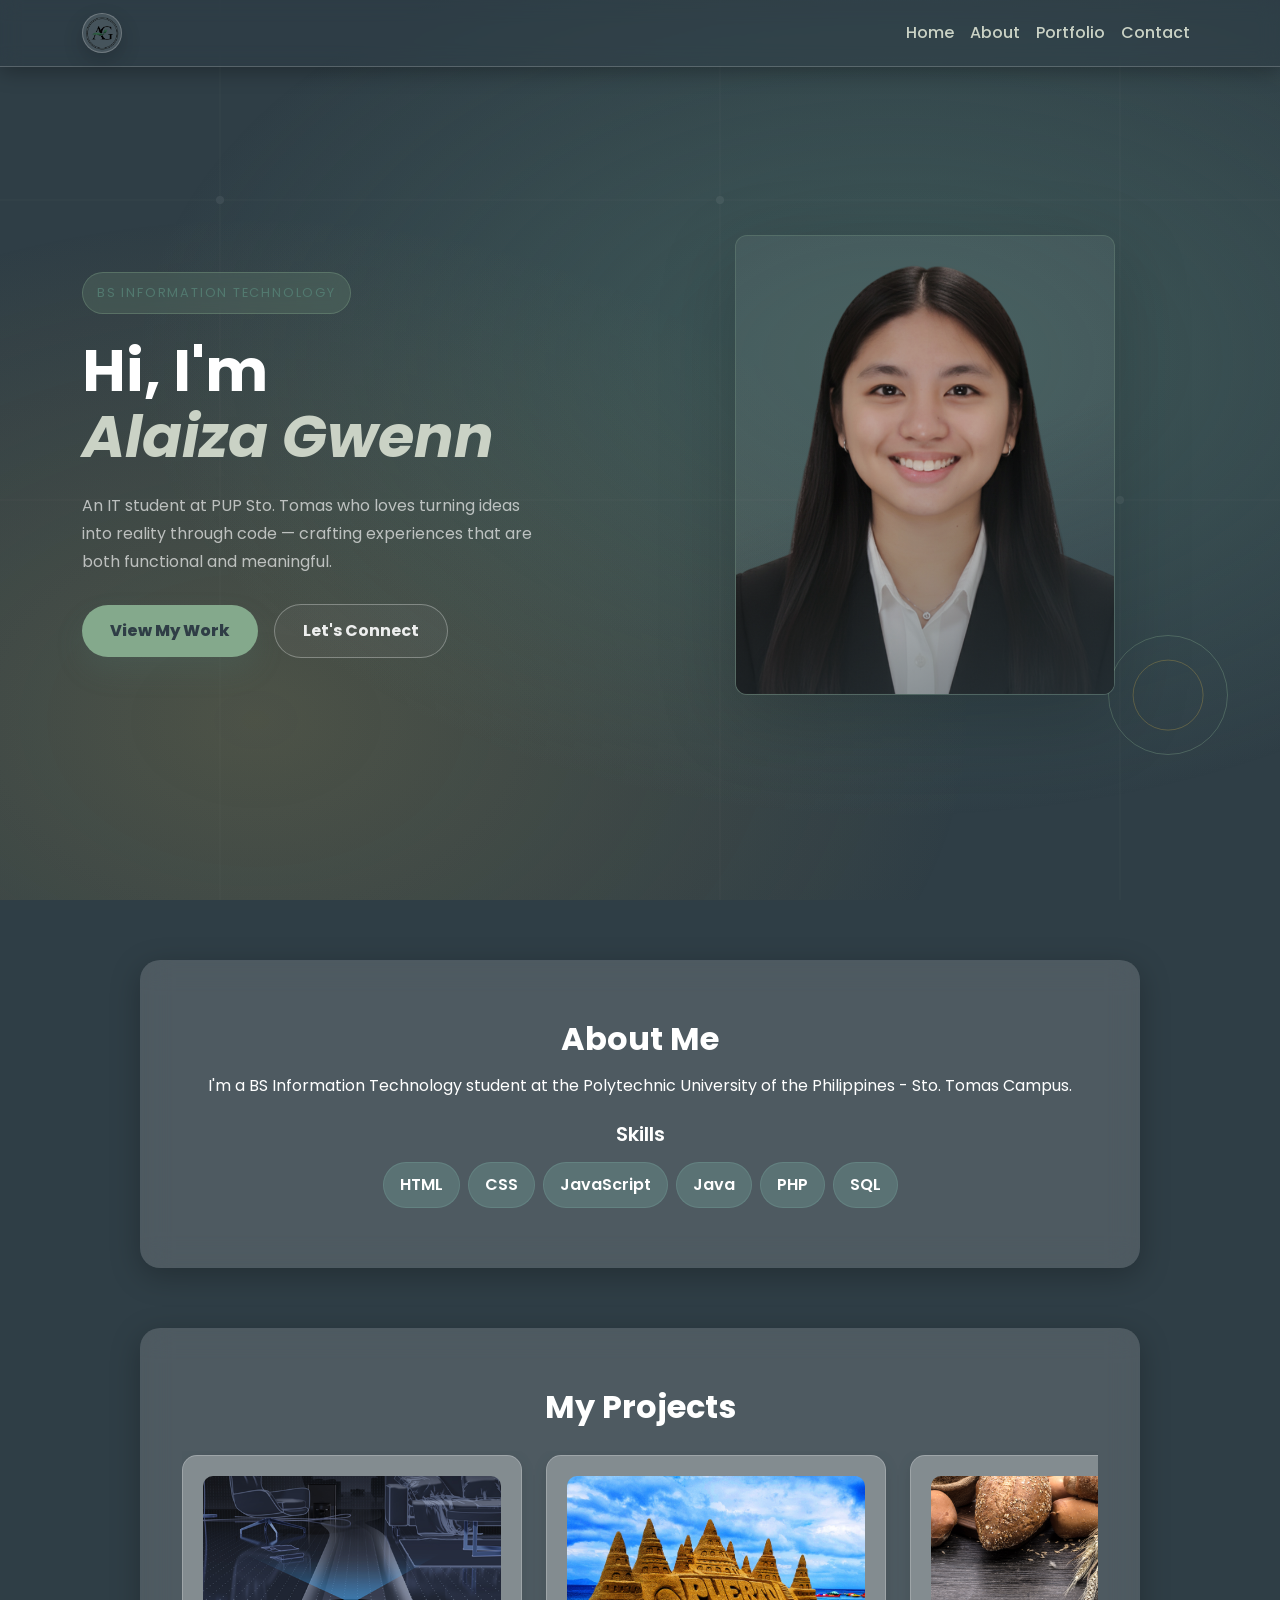
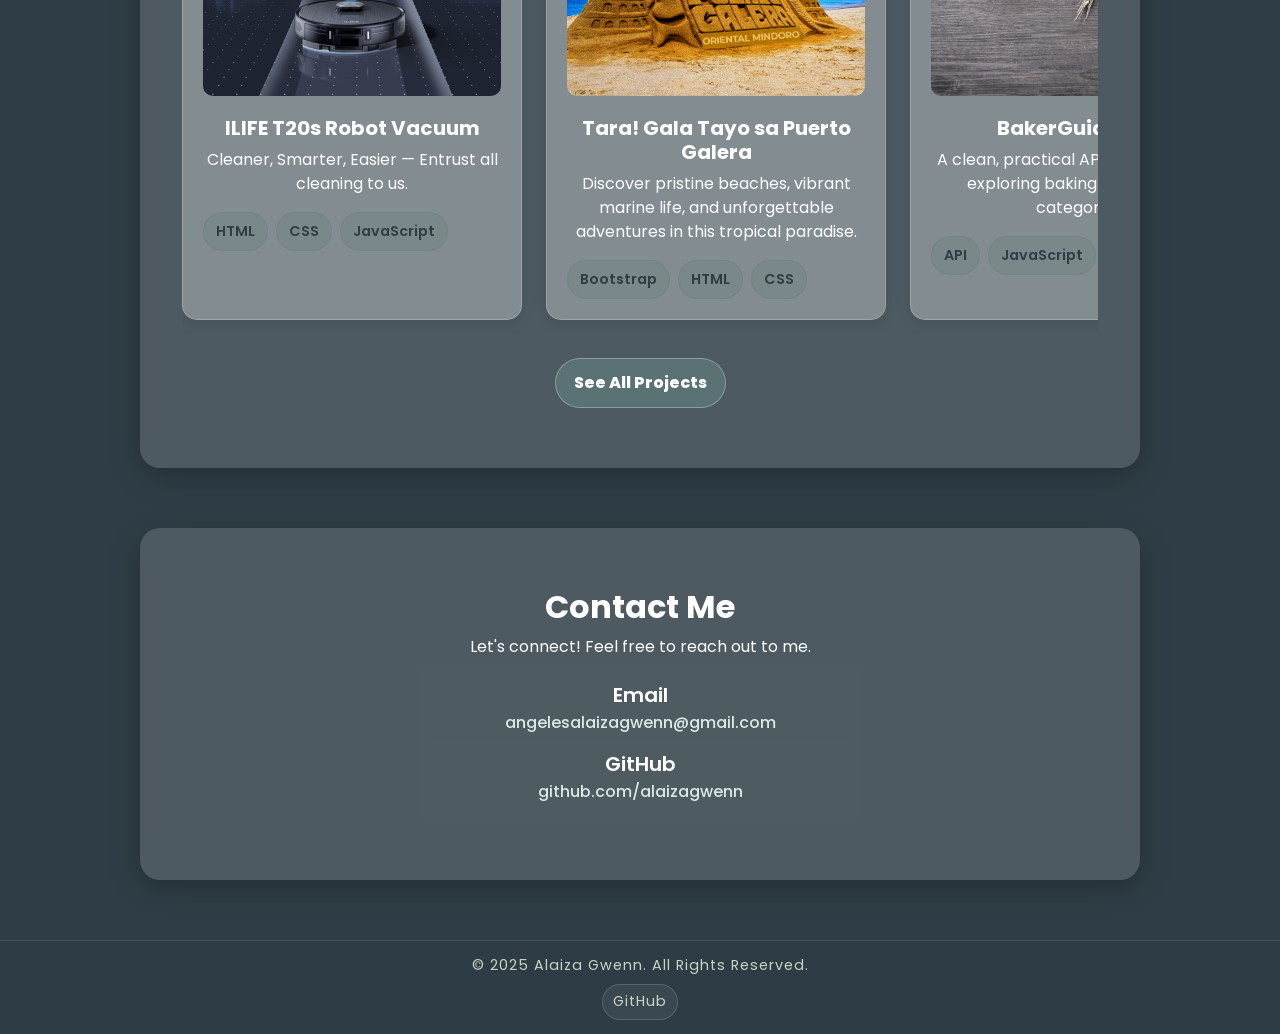
<file: index.html>
<!DOCTYPE html>
<html lang="en">
<head>
  <meta charset="UTF-8" />
  <meta name="viewport" content="width=device-width, initial-scale=1.0" />
  <title>Alaiza Gwenn | Portfolio</title>

  <link rel="preconnect" href="https://fonts.googleapis.com">
  <link rel="preconnect" href="https://fonts.gstatic.com" crossorigin>
  <link href="https://fonts.googleapis.com/css2?family=Poppins:wght@300;400;500;600;700&display=swap" rel="stylesheet">
  <link href="https://cdn.jsdelivr.net/npm/bootstrap@5.3.3/dist/css/bootstrap.min.css" rel="stylesheet">

  <style>
    :root {
      --sage: #CAD2C5;
      --sage-2: #84A98C;
      --accent: #52796F;
      --dark: #2F3E46;
    }

    html { scroll-behavior: smooth; scroll-padding-top: 90px; }

    body {
      font-family: 'Poppins', sans-serif;
      margin: 0;
      color: #2F3E46;
      overflow-x: hidden;
      min-height: 100vh;
      background:
        radial-gradient(ellipse at 70% 40%, rgba(82,121,111,0.25) 0%, rgba(47,62,70,0) 60%),
        radial-gradient(ellipse at 20% 80%, rgba(201,168,76,0.10) 0%, rgba(47,62,70,0) 50%),
        #2F3E46;
      background-attachment: fixed;
    }

    .global-bg {
      position: fixed; inset: 0; z-index: 0; pointer-events: none;
      background:
        radial-gradient(ellipse at 70% 40%, rgba(82,121,111,0.28) 0%, rgba(47,62,70,0) 60%),
        radial-gradient(ellipse at 20% 80%, rgba(201,168,76,0.10) 0%, rgba(47,62,70,0) 50%);
    }
    .global-lines {
      position: fixed; inset: 0; z-index: 0;
      opacity: 0.07; pointer-events: none; overflow: hidden;
    }
    .global-lines svg { width: 100%; height: 100%; }



    /* ── NAVBAR ── */
    .navbar-glass {
      background: rgba(47,62,70,0.4) !important;
      backdrop-filter: blur(10px); -webkit-backdrop-filter: blur(10px);
      border-bottom: 1px solid rgba(255,255,255,0.2);
      box-shadow: 0 4px 20px rgba(0,0,0,0.3);
    }
    .navbar-glass .nav-link {
      color: var(--sage) !important; font-weight: 500;
      transition: color 0.25s ease, transform 0.25s ease;
      border-radius: 999px; padding: 0.45rem 0.75rem;
    }
    .navbar-glass .nav-link:hover { color: #ffffff !important; transform: translateY(-1px); }
    .logo-circle {
      width: 40px; height: 40px; border-radius: 999px; overflow: hidden;
      border: 1px solid rgba(255,255,255,0.22); background: rgba(255,255,255,0.12);
      display: flex; align-items: center; justify-content: center;
      box-shadow: 0 8px 20px rgba(0,0,0,0.18);
    }
    .logo-circle img { width: 100%; height: 100%; object-fit: cover; }

    /* ── SECTION PANEL ── */
    .section-panel {
      background: rgba(255,255,255,0.15);
      border-radius: 20px; backdrop-filter: blur(15px); -webkit-backdrop-filter: blur(15px);
      box-shadow: 0 8px 30px rgba(0,0,0,0.25);
      margin: 60px auto; width: 85%; max-width: 1000px;
      padding: 60px 30px; text-align: center; color: white;
      position: relative; z-index: 2;
    }

    /* ── HERO ── */
    .hero-section {
      min-height: 100vh; display: flex; align-items: center;
      padding: 120px 0 90px; text-align: left;
      position: relative; overflow: hidden; color: #ffffff;
      z-index: 2;
    }
    .hero-kicker {
      display: inline-flex; align-items: center; gap: 10px;
      font-size: 0.8rem; letter-spacing: 0.14em; text-transform: uppercase;
      color: var(--accent); background: rgba(132,169,140,0.18);
      border: 1px solid rgba(132,169,140,0.35); border-radius: 999px;
      padding: 10px 14px; backdrop-filter: blur(8px);
    }
    .hero-h1 { font-size: clamp(2.6rem, 4.6vw, 4.0rem); line-height: 1.12; margin-bottom: 22px; font-weight: 800; }
    .hero-h1 em { font-style: italic; color: var(--sage); }
    .hero-sub { font-size: 1rem; color: rgba(255,255,255,0.65); line-height: 1.75; max-width: 460px; margin-bottom: 28px; }
    .hero-cta { display: flex; gap: 16px; flex-wrap: wrap; align-items: center; }

    .hero-btn-primary {
      background: var(--sage-2); color: var(--dark); padding: 14px 28px;
      border-radius: 999px; font-weight: 800; text-decoration: none;
      transition: transform 0.2s ease, box-shadow 0.2s ease, background 0.2s ease;
      box-shadow: 0 14px 28px rgba(82,121,111,0.20);
    }
    .hero-btn-primary:hover { background: #a8d5b5; transform: translateY(-2px); box-shadow: 0 22px 50px rgba(82,121,111,0.30); }
    .hero-btn-outline {
      border: 1px solid rgba(255,255,255,0.30); color: rgba(255,255,255,0.9);
      padding: 14px 28px; border-radius: 999px; font-weight: 700; text-decoration: none;
      transition: border-color 0.2s ease, transform 0.2s ease, background 0.2s ease;
      background: rgba(255,255,255,0.04);
    }
    .hero-btn-outline:hover { border-color: var(--sage-2); background: rgba(76,175,120,0.08); transform: translateY(-2px); }

    .hero-image-wrap {
      position: relative; width: 100%;
      display: flex; align-items: center; justify-content: center; min-height: 520px;
    }
    .hero-stats {
      position: absolute; top: -20px; left: -50px;
      background: rgba(47,62,70,0.85); backdrop-filter: blur(12px);
      border: 1px solid rgba(132,169,140,0.25); border-radius: 12px; padding: 16px 20px; z-index: 2;
    }
    .hero-stats-num   { font-size: 1.8rem; color: var(--sage-2); line-height: 1; font-weight: 800; }
    .hero-stats-label { margin-top: 4px; font-size: 0.72rem; color: rgba(255,255,255,0.55); letter-spacing: 0.06em; text-transform: uppercase; font-weight: 600; }

    .hero-img-frame {
      width: 380px; height: 460px; border-radius: 12px; overflow: hidden;
      position: relative; border: 1px solid rgba(132,169,140,0.25);
      background: rgba(255,255,255,0.06); box-shadow: 0 22px 80px rgba(0,0,0,0.20); z-index: 1;
    }
    .hero-img-frame img {
      width: 100%; height: 100%; object-fit: cover;
      filter: saturate(0.85) brightness(0.92);
      transition: filter 0.4s ease, transform 0.6s ease; display: block;
    }
    .hero-img-frame:hover img { filter: saturate(1) brightness(1); transform: scale(1.04); }
    .hero-img-frame::after {
      content: ''; position: absolute; inset: 0;
      background: linear-gradient(160deg, transparent 50%, rgba(47,62,70,0.6) 100%); pointer-events: none;
    }

    .hero-deco-ring {
      position: absolute; width: 120px; height: 120px;
      border: 1px solid rgba(132,169,140,0.35); border-radius: 50%;
      bottom: -30px; right: -30px;
      z-index: 0;
    }
    .hero-deco-ring::before {
      content: ''; position: absolute; top: 50%; left: 50%; transform: translate(-50%,-50%);
      width: 60%; height: 60%; border-radius: 50%; border: 1px solid rgba(201,168,76,0.30);
    }

    .scroll-indicator {
      position: absolute; bottom: 40px; left: 50%; transform: translateX(-50%);
      display: flex; flex-direction: column; align-items: center; gap: 8px;
      color: rgba(255,255,255,0.4); font-size: 0.7rem;
      letter-spacing: 0.1em; text-transform: uppercase; z-index: 3; pointer-events: none;
    }
    .scroll-line {
      width: 1px; height: 50px;
      background: linear-gradient(to bottom, rgba(132,169,140,0.7), transparent);
    }

    /* ── SKILLS ── */
    .skill-pill {
      display: inline-flex; align-items: center; justify-content: center;
      padding: 10px 16px; border-radius: 999px;
      border: 1px solid rgba(121, 174, 161, 0.28); background: rgba(152, 218, 202, 0.18);
      color: white; font-weight: 600; user-select: none;
      transition: transform 0.2s ease, background 0.2s ease;
    }
    .skill-pill:hover { transform: translateY(-2px); background: rgba(82,121,111,0.24); }

    /* ── PROJECT CARDS ── */
    .project-link { text-decoration: none; color: inherit; }
    .project-card {
      background: rgba(255,255,255,0.3); border-radius: 15px; overflow: hidden;
      box-shadow: 0 4px 15px rgba(0,0,0,0.1); border: 1px solid rgba(255,255,255,0.22);
      transition: transform 0.25s ease, box-shadow 0.25s ease, border-color 0.25s ease; height: 100%;
    }
    .project-card:hover { transform: translateY(-7px); box-shadow: 0 12px 30px rgba(0,0,0,0.2); border-color: rgba(255,255,255,0.35); }
    .project-img {
      width: calc(100% - 40px); height: 220px; object-fit: cover; display: block;
      border-radius: 10px; margin: 20px auto; transition: transform 0.35s ease;
    }
    .project-card:hover .project-img { transform: scale(1.04); }
    .project-body { padding: 0 20px 20px 20px; }

    .projects-scroll { overflow-x: auto; overflow-y: hidden; -webkit-overflow-scrolling: touch; scroll-snap-type: x mandatory; padding-bottom: 10px; }
    .projects-scroll::-webkit-scrollbar { height: 8px; }
    .projects-scroll::-webkit-scrollbar-thumb { background: rgba(47,62,70,0.25); border-radius: 999px; }
    .projects-row { display: flex; gap: 24px; align-items: stretch; padding: 4px 6px; min-width: 100%; }
    .project-slide { flex: 0 0 auto; width: 340px; scroll-snap-align: start; }

    .project-badge {
      display: inline-block; padding: 8px 12px; border-radius: 999px;
      background: rgba(82,121,111,0.18); border: 1px solid rgba(82,121,111,0.28);
      color: var(--dark); font-weight: 600; font-size: 0.9rem;
    }
    .btn-soft {
      background: rgba(152, 218, 202, 0.18); border: 1px solid rgba(202,210,197,0.45);
      color: white; border-radius: 999px; font-weight: 800; padding: 12px 18px;
      transition: transform 0.2s ease, box-shadow 0.2s ease, background 0.2s ease;
      text-decoration: none; display: inline-block;
    }
    .btn-soft:hover { transform: translateY(-2px); background: rgba(202,210,197,0.35); box-shadow: 0 10px 20px rgba(0,0,0,0.18); color: white; }

    /* ── CONTACT ── */
.contact-link {
  color: #d8e9e4;
  text-decoration: none;
  font-weight: 500;
}

.contact-link:hover {
  text-decoration: underline;
  color: #d8e9e4;
}

.site-footer {
  padding: 20px 0;
  text-align: center;
}

.footer-social a {
  margin: 0 10px;
  text-decoration: none;
  color: #52796f;
}

.footer-social a:hover {
  color: #354f52;
}

    /* ── FOOTER ── */
    .site-footer {
      background: rgba(47,62,70,0.65); backdrop-filter: blur(10px);
      border-top: 1px solid rgba(255,255,255,0.10); color: var(--sage);
      font-size: 0.9rem; letter-spacing: 1px; padding: 14px 0; position: relative; z-index: 2;
    }
    .footer-social a {
      color: var(--sage); text-decoration: none; transition: color 0.2s ease, transform 0.2s ease;
      display: inline-flex; padding: 6px 10px; border-radius: 999px;
      border: 1px solid rgba(255,255,255,0.15); background: rgba(255,255,255,0.06);
    }
    .footer-social a:hover { color: #ffffff; transform: translateY(-1px); }

    @media (max-width: 991px) {
      .hero-section { padding: 100px 0 70px; text-align: center; }
      .hero-sub { max-width: 100%; }
      .hero-image-wrap { margin-top: 40px; min-height: 460px; }
      .hero-img-frame { width: 340px; height: 420px; }
      .hero-stats { left: 0; }
      .hero-cta { justify-content: center; }
    }
    @media (max-width: 420px) { .project-slide { width: 300px; } }
  </style>
</head>


<body>

  <!-- Global overlays -->
  <div class="global-bg" aria-hidden="true"></div>
  <div class="global-lines" aria-hidden="true">
    <svg viewBox="0 0 1440 900" preserveAspectRatio="xMidYMid slice">
      <line x1="0" y1="200" x2="1440" y2="200" stroke="white" stroke-width="0.5"/>
      <line x1="0" y1="500" x2="1440" y2="500" stroke="white" stroke-width="0.5"/>
      <line x1="300" y1="0" x2="300" y2="900" stroke="white" stroke-width="0.5"/>
      <line x1="800" y1="0" x2="800" y2="900" stroke="white" stroke-width="0.5"/>
      <line x1="1200" y1="0" x2="1200" y2="900" stroke="white" stroke-width="0.5"/>
      <circle cx="300" cy="200" r="4" fill="white"/>
      <circle cx="800" cy="200" r="4" fill="white"/>
      <circle cx="1200" cy="500" r="4" fill="white"/>
    </svg>
  </div>


  <!-- Navbar -->
  <nav class="navbar navbar-expand-lg navbar-dark fixed-top navbar-glass">
    <div class="container">
      <a class="navbar-brand" href="#home" aria-label="Home">
        <div class="logo-circle" aria-hidden="true">
          <img src="logo_name.png" alt="Alaiza Gwenn logo">
        </div>
      </a>
      <button class="navbar-toggler" type="button" data-bs-toggle="collapse" data-bs-target="#navbarNav">
        <span class="navbar-toggler-icon"></span>
      </button>
      <div class="collapse navbar-collapse justify-content-end" id="navbarNav">
        <ul class="navbar-nav">
          <li class="nav-item"><a class="nav-link" href="#home">Home</a></li>
          <li class="nav-item"><a class="nav-link" href="#about">About</a></li>
          <li class="nav-item"><a class="nav-link" href="#portfolio">Portfolio</a></li>
          <li class="nav-item"><a class="nav-link" href="#contact">Contact</a></li>
        </ul>
      </div>
    </div>
  </nav>

  <!-- Home Section -->
  <section id="home" class="hero-section">
    <div class="container">
      <div class="row align-items-center">
        <div class="col-lg-6">
          <div class="hero-kicker">BS Information Technology</div>
          <h1 class="hero-h1 fw-bold mt-4">Hi, I'm<br/><em>Alaiza Gwenn</em></h1>
          <p class="hero-sub">An IT student at PUP Sto. Tomas who loves turning ideas into reality through code — crafting experiences that are both functional and meaningful.</p>
          <div class="hero-cta">
            <a href="#portfolio" class="hero-btn-primary">View My Work</a>
            <a href="#contact" class="hero-btn-outline">Let's Connect</a>
          </div>
        </div>
        <div class="col-lg-6">
          <div class="hero-image-wrap">
          
            <div class="hero-img-frame">
              <img src="id_pic.png" alt="Alaiza Gwenn">
            </div>
            <div class="hero-deco-ring" aria-hidden="true"></div>
          </div>
        </div>
      </div>
    </div>
  </section>

  <!-- About Section -->
  <section id="about" class="section-panel">
    <div class="container">
      <h2 style="font-weight:700;">About Me</h2>
      <p class="mt-3">I'm a BS Information Technology student at the Polytechnic University of the Philippines - Sto. Tomas Campus.</p>
      <div class="mt-4">
        <h5 class="fw-semibold mb-3">Skills</h5>
        <div class="d-flex flex-wrap justify-content-center gap-2">
          <span class="skill-pill">HTML</span>
          <span class="skill-pill">CSS</span>
          <span class="skill-pill">JavaScript</span>
          <span class="skill-pill">Java</span>
          <span class="skill-pill">PHP</span>
          <span class="skill-pill">SQL</span>
        </div>
      </div>
    </div>
  </section>

  <!-- Portfolio Section -->
  <section id="portfolio" class="section-panel">
    <div class="container">
      <h2 style="font-weight:700;">My Projects</h2>
      <div class="projects-scroll mt-4" aria-label="Projects (scroll left and right)">
        <div class="projects-row">

          <div class="project-slide">
            <a href="https://alaizagwenn.github.io/ILIFE-T20s-Robot-Vacuum/" target="_blank" class="project-link">
              <div class="project-card">
                <img src="images/robot.png" alt="ILIFE T20s Robot Vacuum" class="project-img">
                <div class="project-body">
                  <h5 class="fw-bold mb-2">ILIFE T20s Robot Vacuum</h5>
                  <p>Cleaner, Smarter, Easier — Entrust all cleaning to us.</p>
                  <div class="mt-3 d-flex flex-wrap gap-2">
                    <span class="project-badge">HTML</span>
                    <span class="project-badge">CSS</span>
                    <span class="project-badge">JavaScript</span>
                  </div>
                </div>
              </div>
            </a>
          </div>

          <div class="project-slide">
            <a href="https://alaizagwenn.github.io/Puerto-Galera/" target="_blank" class="project-link">
              <div class="project-card">
                <img src="images/bgpic.jpg" alt="Tara! Gala Tayo sa Puerto Galera" class="project-img">
                <div class="project-body">
                  <h5 class="fw-bold mb-2">Tara! Gala Tayo sa Puerto Galera</h5>
                  <p>Discover pristine beaches, vibrant marine life, and unforgettable adventures in this tropical paradise.</p>
                  <div class="mt-3 d-flex flex-wrap gap-2">
                    <span class="project-badge">Bootstrap</span>
                    <span class="project-badge">HTML</span>
                    <span class="project-badge">CSS</span>
                  </div>
                </div>
              </div>
            </a>
          </div>

          <div class="project-slide">
            <a href="https://alaizagwenn.github.io/BakerGuide-API/" target="_blank" class="project-link">
              <div class="project-card">
                <img src="images/bakepic3.jpg" alt="BakerGuide-API" class="project-img">
                <div class="project-body">
                  <h5 class="fw-bold mb-2">BakerGuide-API</h5>
                  <p>A clean, practical API experience for exploring baking recipes and categories.</p>
                  <div class="mt-3 d-flex flex-wrap gap-2">
                    <span class="project-badge">API</span>
                    <span class="project-badge">JavaScript</span>
                    <span class="project-badge">HTML</span>
                  </div>
                </div>
              </div>
            </a>
          </div>

          <div class="project-slide">
            <a href="https://alaizagwenn.github.io/Gallery/" target="_blank" class="project-link">
              <div class="project-card">
                <img src="images/pic1.jpg" alt="Memory Gallery" class="project-img">
                <div class="project-body">
                  <h5 class="fw-bold mb-2">Memory Gallery</h5>
                  <p>A minimalist gallery that organizes photos into a smooth, story-like experience.</p>
                  <div class="mt-3 d-flex flex-wrap gap-2">
                    <span class="project-badge">JavaScript</span>
                    <span class="project-badge">HTML</span>
                    <span class="project-badge">CSS</span>
                  </div>
                </div>
              </div>
            </a>
          </div>

        </div>
      </div>
      <div class="text-center mt-4">
        <a href="activities.html" class="btn-soft btn-lg">See All Projects</a>
      </div>
    </div>
  </section>

 <!-- Contact Section -->
<section id="contact" class="section-panel">
  <div class="container text-center">
    <h2 style="font-weight:700;">Contact Me</h2>
    <p class="mt-2 mb-2">Let's connect! Feel free to reach out to me.</p>

    <div class="row justify-content-center mt-2">
      <div class="col-lg-6">
        <div class="p-3" style="border-radius: 12px; background: rgba(82,121,111,0.05);">

          <h5 class="fw-semibold mb-1">Email</h5>
          <a href="mailto:angelesalaizagwenn@gmail.com" class="contact-link d-block mb-2">
            angelesalaizagwenn@gmail.com
          </a>

          <hr class="my-2" style="border-color: rgba(82,121,111,0.25);">

          <h5 class="fw-semibold mb-1">GitHub</h5>
          <a href="https://github.com/alaizagwenn" target="_blank" class="contact-link">
            github.com/alaizagwenn
          </a>

        </div>
      </div>
    </div>
  </div>
</section>

<!-- Footer -->
<footer class="site-footer">
  <div class="container text-center">
    <p class="mb-2">&copy; 2025 Alaiza Gwenn. All Rights Reserved.</p>

    <div class="footer-social">
      <a href="https://github.com/alaizagwenn" target="_blank">GitHub</a>
    </div>
  </div>
</footer>

  <script src="https://cdn.jsdelivr.net/npm/bootstrap@5.3.3/dist/js/bootstrap.bundle.min.js"></script>
</body>
</html>
</file>
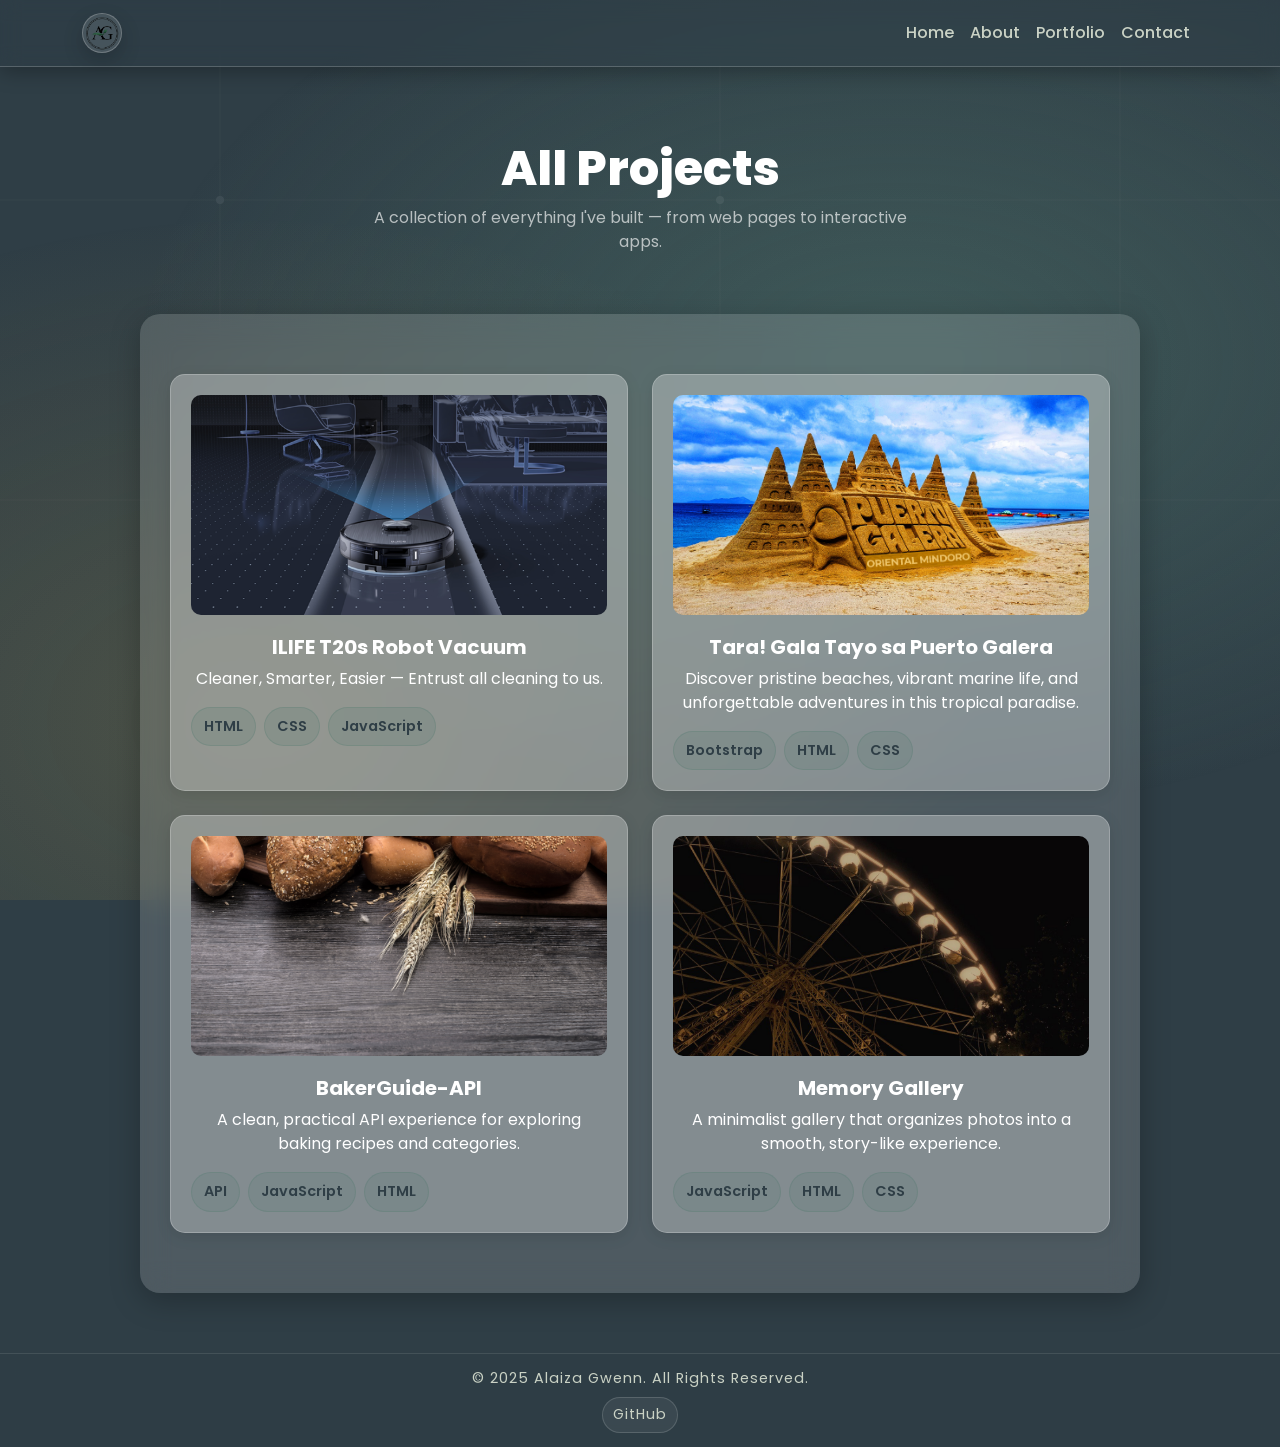
<file: activities.html>
<!DOCTYPE html>
<html lang="en">
<head>
  <meta charset="UTF-8" />
  <meta name="viewport" content="width=device-width, initial-scale=1.0" />
  <title>All Projects | Alaiza Gwenn</title>

  <link rel="preconnect" href="https://fonts.googleapis.com">
  <link rel="preconnect" href="https://fonts.gstatic.com" crossorigin>
  <link href="https://fonts.googleapis.com/css2?family=Poppins:wght@300;400;500;600;700&display=swap" rel="stylesheet">
  <link href="https://cdn.jsdelivr.net/npm/bootstrap@5.3.3/dist/css/bootstrap.min.css" rel="stylesheet">

  <style>
    :root {
      --sage: #CAD2C5; --sage-2: #84A98C; --accent: #52796F; --dark: #2F3E46;
    }
    html { scroll-behavior: smooth; scroll-padding-top: 90px; }
    body {
      font-family: 'Poppins', sans-serif; margin: 0; color: #2F3E46;
      overflow-x: hidden; min-height: 100vh;
      background:
        radial-gradient(ellipse at 70% 40%, rgba(82,121,111,0.25) 0%, rgba(47,62,70,0) 60%),
        radial-gradient(ellipse at 20% 80%, rgba(201,168,76,0.10) 0%, rgba(47,62,70,0) 50%),
        #2F3E46;
      background-attachment: fixed;
    }

    .global-bg {
      position: fixed; inset: 0; z-index: 0; pointer-events: none;
      background:
        radial-gradient(ellipse at 70% 40%, rgba(82,121,111,0.28) 0%, rgba(47,62,70,0) 60%),
        radial-gradient(ellipse at 20% 80%, rgba(201,168,76,0.10) 0%, rgba(47,62,70,0) 50%);
    }
    .global-lines { position: fixed; inset: 0; z-index: 0; opacity: 0.07; pointer-events: none; overflow: hidden; }
    .global-lines svg { width: 100%; height: 100%; }

    .navbar-glass {
      background: rgba(47,62,70,0.4) !important; backdrop-filter: blur(10px);
      border-bottom: 1px solid rgba(255,255,255,0.2); box-shadow: 0 4px 20px rgba(0,0,0,0.3);
    }
    .navbar-glass .nav-link {
      color: var(--sage) !important; font-weight: 500;
      transition: color 0.25s ease, transform 0.25s ease; border-radius: 999px; padding: 0.45rem 0.75rem;
    }
    .navbar-glass .nav-link:hover { color: #ffffff !important; transform: translateY(-1px); }
    .logo-circle {
      width: 40px; height: 40px; border-radius: 999px; overflow: hidden;
      border: 1px solid rgba(255,255,255,0.22); background: rgba(255,255,255,0.12);
      display: flex; align-items: center; justify-content: center; box-shadow: 0 8px 20px rgba(0,0,0,0.18);
    }
    .logo-circle img { width: 100%; height: 100%; object-fit: cover; }
    .page-hero {
      padding: 140px 0 60px; text-align: center; color: white; position: relative; z-index: 2;
    }
    .page-hero h1 { font-weight: 800; font-size: clamp(2rem, 4vw, 3rem); }
    .page-hero p  { color: rgba(255,255,255,0.65); max-width: 560px; margin: 0 auto; }
    .section-panel {
      background: rgba(255,255,255,0.15); border-radius: 20px;
      backdrop-filter: blur(15px); box-shadow: 0 8px 30px rgba(0,0,0,0.25);
      margin: 0 auto 60px; width: 85%; max-width: 1000px;
      padding: 60px 30px; text-align: center; color: white; position: relative; z-index: 2;
    }
    .project-link { text-decoration: none; color: inherit; }
    .project-card {
      background: rgba(255,255,255,0.3); border-radius: 15px; overflow: hidden;
      box-shadow: 0 4px 15px rgba(0,0,0,0.1); border: 1px solid rgba(255,255,255,0.22);
      transition: transform 0.25s ease, box-shadow 0.25s ease; height: 100%;
    }
    .project-card:hover { transform: translateY(-7px); box-shadow: 0 12px 30px rgba(0,0,0,0.2); }
    .project-img {
      width: calc(100% - 40px); height: 220px; object-fit: cover; display: block;
      border-radius: 10px; margin: 20px auto; transition: transform 0.35s ease;
    }
    .project-card:hover .project-img { transform: scale(1.04); }
    .project-body { padding: 0 20px 20px 20px; }
    .project-badge {
      display: inline-block; padding: 8px 12px; border-radius: 999px;
      background: rgba(82,121,111,0.18); border: 1px solid rgba(82,121,111,0.28);
      color: var(--dark); font-weight: 600; font-size: 0.9rem;
    }
    .site-footer {
      background: rgba(47,62,70,0.65); backdrop-filter: blur(10px);
      border-top: 1px solid rgba(255,255,255,0.10); color: var(--sage);
      font-size: 0.9rem; letter-spacing: 1px; padding: 14px 0; position: relative; z-index: 2;
    }
    .footer-social a {
      color: var(--sage); text-decoration: none; transition: color 0.2s ease, transform 0.2s ease;
      display: inline-flex; padding: 6px 10px; border-radius: 999px;
      border: 1px solid rgba(255,255,255,0.15); background: rgba(255,255,255,0.06);
    }
    .footer-social a:hover { color: #ffffff; transform: translateY(-1px); }
  </style>
</head>
<body>

  <div class="global-bg" aria-hidden="true"></div>
  <div class="global-lines" aria-hidden="true">
    <svg viewBox="0 0 1440 900" preserveAspectRatio="xMidYMid slice">
      <line x1="0" y1="200" x2="1440" y2="200" stroke="white" stroke-width="0.5"/>
      <line x1="0" y1="500" x2="1440" y2="500" stroke="white" stroke-width="0.5"/>
      <line x1="300" y1="0" x2="300" y2="900" stroke="white" stroke-width="0.5"/>
      <line x1="800" y1="0" x2="800" y2="900" stroke="white" stroke-width="0.5"/>
      <line x1="1200" y1="0" x2="1200" y2="900" stroke="white" stroke-width="0.5"/>
      <circle cx="300" cy="200" r="4" fill="white"/>
      <circle cx="800" cy="200" r="4" fill="white"/>
      <circle cx="1200" cy="500" r="4" fill="white"/>
    </svg>
  </div>

  <nav class="navbar navbar-expand-lg navbar-dark fixed-top navbar-glass">
    <div class="container">
      <a class="navbar-brand" href="index.html" aria-label="Home">
        <div class="logo-circle"><img src="logo_name.png" alt="Alaiza Gwenn logo"></div>
      </a>
      <button class="navbar-toggler" type="button" data-bs-toggle="collapse" data-bs-target="#navbarNav">
        <span class="navbar-toggler-icon"></span>
      </button>
      <div class="collapse navbar-collapse justify-content-end" id="navbarNav">
        <ul class="navbar-nav">
          <li class="nav-item"><a class="nav-link" href="index.html#home">Home</a></li>
          <li class="nav-item"><a class="nav-link" href="index.html#about">About</a></li>
          <li class="nav-item"><a class="nav-link active" href="activities.html">Portfolio</a></li>
          <li class="nav-item"><a class="nav-link" href="index.html#contact">Contact</a></li>
        </ul>
      </div>
    </div>
  </nav>

  <div class="page-hero">
    <h1>All Projects</h1>
    <p class="mt-2">A collection of everything I've built — from web pages to interactive apps.</p>
  </div>

  <section class="section-panel">
    <div class="row g-4">
      <div class="col-md-6">
        <a href="https://alaizagwenn.github.io/ILIFE-T20s-Robot-Vacuum/" target="_blank" class="project-link">
          <div class="project-card">
            <img src="images/robot.png" alt="ILIFE T20s Robot Vacuum" class="project-img">
            <div class="project-body">
              <h5 class="fw-bold mb-2">ILIFE T20s Robot Vacuum</h5>
              <p>Cleaner, Smarter, Easier — Entrust all cleaning to us.</p>
              <div class="mt-3 d-flex flex-wrap gap-2">
                <span class="project-badge">HTML</span>
                <span class="project-badge">CSS</span>
                <span class="project-badge">JavaScript</span>
              </div>
            </div>
          </div>
        </a>
      </div>
      <div class="col-md-6">
        <a href="https://alaizagwenn.github.io/Puerto-Galera/" target="_blank" class="project-link">
          <div class="project-card">
            <img src="images/bgpic.jpg" alt="Tara! Gala Tayo sa Puerto Galera" class="project-img">
            <div class="project-body">
              <h5 class="fw-bold mb-2">Tara! Gala Tayo sa Puerto Galera</h5>
              <p>Discover pristine beaches, vibrant marine life, and unforgettable adventures in this tropical paradise.</p>
              <div class="mt-3 d-flex flex-wrap gap-2">
                <span class="project-badge">Bootstrap</span>
                <span class="project-badge">HTML</span>
                <span class="project-badge">CSS</span>
              </div>
            </div>
          </div>
        </a>
      </div>
      <div class="col-md-6">
        <a href="https://alaizagwenn.github.io/BakerGuide-API/" target="_blank" class="project-link">
          <div class="project-card">
            <img src="images/bakepic3.jpg" alt="BakerGuide-API" class="project-img">
            <div class="project-body">
              <h5 class="fw-bold mb-2">BakerGuide-API</h5>
              <p>A clean, practical API experience for exploring baking recipes and categories.</p>
              <div class="mt-3 d-flex flex-wrap gap-2">
                <span class="project-badge">API</span>
                <span class="project-badge">JavaScript</span>
                <span class="project-badge">HTML</span>
              </div>
            </div>
          </div>
        </a>
      </div>
      <div class="col-md-6">
        <a href="https://alaizagwenn.github.io/Gallery/" target="_blank" class="project-link">
          <div class="project-card">
            <img src="images/pic1.jpg" alt="Memory Gallery" class="project-img">
            <div class="project-body">
              <h5 class="fw-bold mb-2">Memory Gallery</h5>
              <p>A minimalist gallery that organizes photos into a smooth, story-like experience.</p>
              <div class="mt-3 d-flex flex-wrap gap-2">
                <span class="project-badge">JavaScript</span>
                <span class="project-badge">HTML</span>
                <span class="project-badge">CSS</span>
              </div>
            </div>
          </div>
        </a>
      </div>
    </div>
  </section>

  <footer class="site-footer">
  <div class="container text-center">
    <p class="mb-2">&copy; 2025 Alaiza Gwenn. All Rights Reserved.</p>

    <div class="footer-social">
      <a href="https://github.com/alaizagwenn" target="_blank">GitHub</a>
    </div>
  </div>
</footer>

  <script src="https://cdn.jsdelivr.net/npm/bootstrap@5.3.3/dist/js/bootstrap.bundle.min.js"></script>
</body>
</html>
</file>
